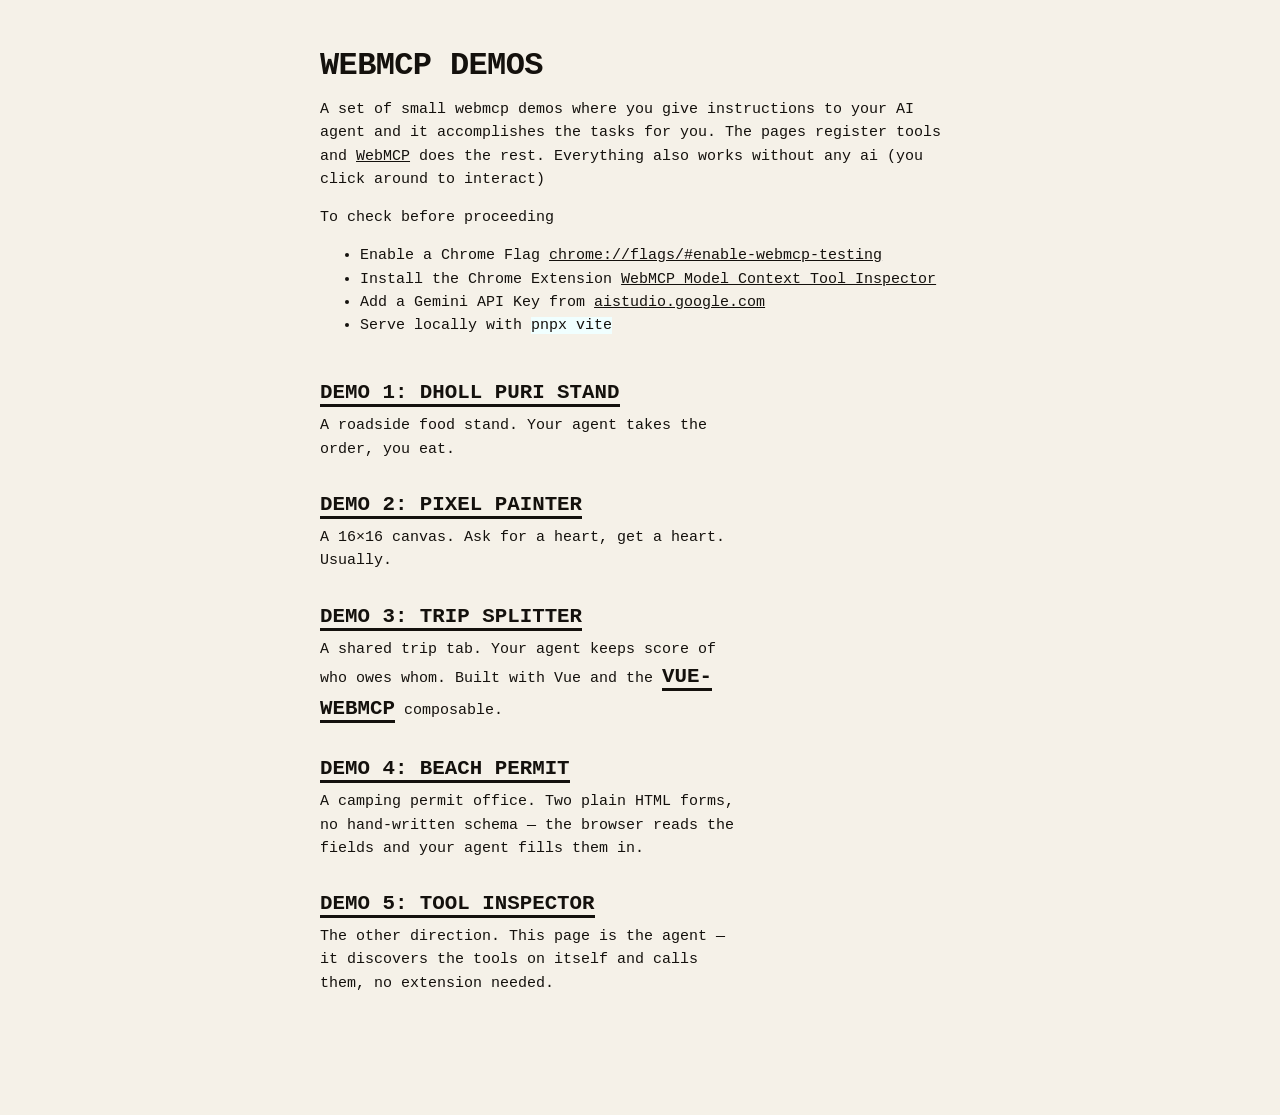
<file: index.html>
<!doctype html>
<html lang="en">
<head>
  <meta charset="utf-8" />
  <meta name="viewport" content="width=device-width, initial-scale=1" />
  <title>webmcp demos</title>
  <link rel="stylesheet" href="shared/style.css" />
  <style>
    .demo-list {
      list-style: none;
      padding: 0;
      margin: 2.5rem 0;
    }
    .demo-list li {
      margin-bottom: 1.75rem;
    }
    .demo-list a {
      font-size: 1.3rem;
      font-weight: 700;
      text-transform: uppercase;
      text-decoration: none;
      border-bottom: 3px solid var(--ink);
    }
    a:hover {
      background: var(--accent);
    }
    .demo-list p {
      margin: 0.3rem 0 0;
      max-width: 46ch;
    }
    .footnote {
      font-size: 0.8rem;
      opacity: 0.65;
      border-top: 2px solid var(--ink);
      padding-top: 1rem;
      max-width: 52ch;
    }
    .footnote a {
      color: inherit;
    }

    code {
      background-color: azure;
    }
  </style>
</head>
<body>
  <header>
    <h1>webmcp demos</h1>
    <p>
      A set of small webmcp demos where you give instructions to your AI agent and it accomplishes the tasks for you.
      The pages register tools and <a href="https://sandeep.ramgolam.com/blog/webmcp-in-the-browser">WebMCP</a> does the rest.
      Everything also works without any ai (you click around to interact)
    </p>
  </header>
  <main>
    <p class="note">
      To check before proceeding
    </p>
    <ul>
      <li>Enable a Chrome Flag <a href="chrome://flags/#enable-webmcp-testing">chrome://flags/#enable-webmcp-testing</a></li>
      <li>Install the Chrome Extension <a href="https://chromewebstore.google.com/detail/gbpdfapgefenggkahomfgkhfehlcenpd">WebMCP Model Context Tool Inspector</a></li>
      <li>Add a Gemini API Key from <a href="https://aistudio.google.com">aistudio.google.com</a></li>
      <li>Serve locally with <code>pnpx vite</code></li>
    </ul>
    <ul class="demo-list">
      <li>
        <a href="demos/dholl-puri/">DEMO 1: Dholl Puri Stand</a>
        <p>A roadside food stand. Your agent takes the order, you eat.</p>
      </li>
      <li>
        <a href="demos/pixel-painter/">DEMO 2: Pixel Painter</a>
        <p>A 16×16 canvas. Ask for a heart, get a heart. Usually.</p>
      </li>
      <li>
        <a href="demos/trip-splitter/">DEMO 3: Trip Splitter</a>
        <p>A shared trip tab. Your agent keeps score of who owes whom. Built with Vue and the <a href="https://github.com/MrSunshyne/vue-webmcp">vue-webmcp</a> composable.</p>
      </li>
      <li>
        <a href="demos/beach-permit/">DEMO 4: Beach Permit</a>
        <p>A camping permit office. Two plain HTML forms, no hand-written schema — the browser reads the fields and your agent fills them in.</p>
      </li>
      <li>
        <a href="demos/tool-inspector/">DEMO 5: Tool Inspector</a>
        <p>The other direction. This page is the agent — it discovers the tools on itself and calls them, no extension needed.</p>
      </li>
    </ul>

  </main>
</body>
</html>
</file>
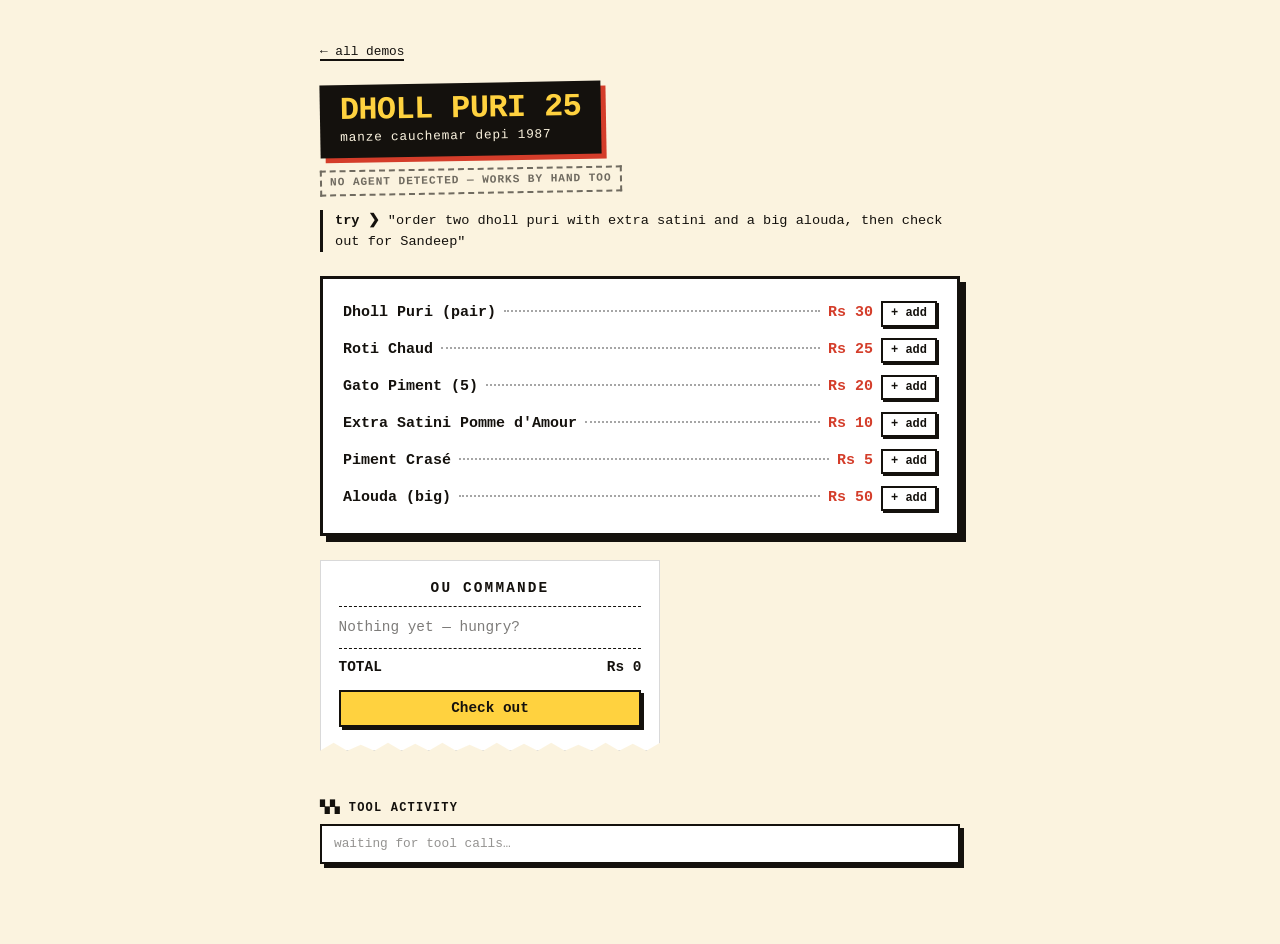
<file: demos/dholl-puri/index.html>
<!doctype html>
<html lang="en">
<head>
  <meta charset="utf-8" />
  <meta name="viewport" content="width=device-width, initial-scale=1" />
  <title>Dholl Puri Stand — webmcp demos</title>
  <link rel="stylesheet" href="../../shared/style.css" />
  <style>
    :root {
      --paper: #fbf3df;
      --accent: #ffd23f;
      --chili: #d43d2a;
    }

    .sign {
      background: var(--ink);
      color: var(--paper);
      display: inline-block;
      padding: 0.5rem 1.25rem 0.6rem;
      transform: rotate(-1deg);
      box-shadow: 5px 5px 0 var(--chili);
    }

    .sign h1 {
      margin: 0;
      color: var(--accent);
    }

    .sign p {
      margin: 0;
      font-size: 0.8rem;
      letter-spacing: 0.06em;
    }

    /* painted price board */
    .menu {
      list-style: none;
      padding: 1rem 1.25rem;
      margin: 1.5rem 0;
      border: 3px solid var(--ink);
      background: #fff;
      box-shadow: 6px 6px 0 var(--ink);
    }

    .menu li {
      display: flex;
      align-items: baseline;
      gap: 0.5rem;
      padding: 0.35rem 0;
    }

    .menu .name {
      font-weight: 700;
    }

    .menu .dots {
      flex: 1;
      border-bottom: 2px dotted rgba(0, 0, 0, 0.35);
      translate: 0 -4px;
    }

    .menu .price {
      color: var(--chili);
      font-weight: 700;
    }

    .menu button {
      font-size: 0.75rem;
      padding: 0.1rem 0.5rem;
      box-shadow: 2px 2px 0 var(--ink);
    }

    /* the order as a till receipt */
    .order {
      background: #fff;
      max-width: 340px;
      padding: 1rem 1.1rem 1.4rem;
      border: 1px solid rgba(0, 0, 0, 0.15);
      box-shadow: 0 2px 0 rgba(0, 0, 0, 0.08);
      font-size: 0.9rem;
      /* torn bottom edge */
      clip-path: polygon(0 0, 100% 0, 100% calc(100% - 8px), 96% 100%, 92% calc(100% - 7px), 88% 100%, 84% calc(100% - 8px), 80% 100%, 76% calc(100% - 6px), 72% 100%, 68% calc(100% - 8px), 64% 100%, 60% calc(100% - 7px), 56% 100%, 52% calc(100% - 8px), 48% 100%, 44% calc(100% - 6px), 40% 100%, 36% calc(100% - 8px), 32% 100%, 28% calc(100% - 7px), 24% 100%, 20% calc(100% - 8px), 16% 100%, 12% calc(100% - 6px), 8% 100%, 4% calc(100% - 8px), 0 100%);
    }

    .order strong {
      display: block;
      text-align: center;
      text-transform: uppercase;
      letter-spacing: 0.15em;
      border-bottom: 1px dashed var(--ink);
      padding-bottom: 0.4rem;
    }

    .order ul {
      list-style: none;
      margin: 0.5rem 0;
      padding: 0;
    }

    .order li {
      display: flex;
      justify-content: space-between;
      padding: 0.1rem 0;
    }

    .order .total {
      display: flex;
      justify-content: space-between;
      font-weight: 700;
      border-top: 1px dashed var(--ink);
      padding-top: 0.4rem;
      margin-bottom: 0.75rem;
    }

    .order button {
      width: 100%;
      background: var(--accent);
    }

    .confirmation {
      display: none;
      margin-top: 1.25rem;
      max-width: 340px;
      border: 3px solid var(--ink);
      background: var(--accent);
      padding: 0.75rem 1rem;
      font-weight: 700;
      transform: rotate(0.5deg);
      box-shadow: 5px 5px 0 var(--ink);
    }
  </style>
</head>
<body>
  <header>
    <a class="back" href="../../">← all demos</a>
    <div style="margin-top: 1.25rem">
      <div class="sign">
        <h1>Dholl Puri 25</h1>
        <p>manze cauchemar depi 1987</p>
      </div>
    </div>
  </header>
  <main>
    <p class="try">"order two dholl puri with extra satini and a big alouda, then check out for Sandeep"</p>
    <ul class="menu" id="menu"></ul>
    <div class="order">
      <strong>Ou commande</strong>
      <ul id="order-items"><li class="muted">Nothing yet — hungry?</li></ul>
      <div class="total"><span>TOTAL</span><span id="order-total">Rs 0</span></div>
      <button class="primary" id="checkout">Check out</button>
    </div>
    <div class="confirmation" id="confirmation"></div>
  </main>
  <script type="module" src="app.js"></script>
</body>
</html>
</file>
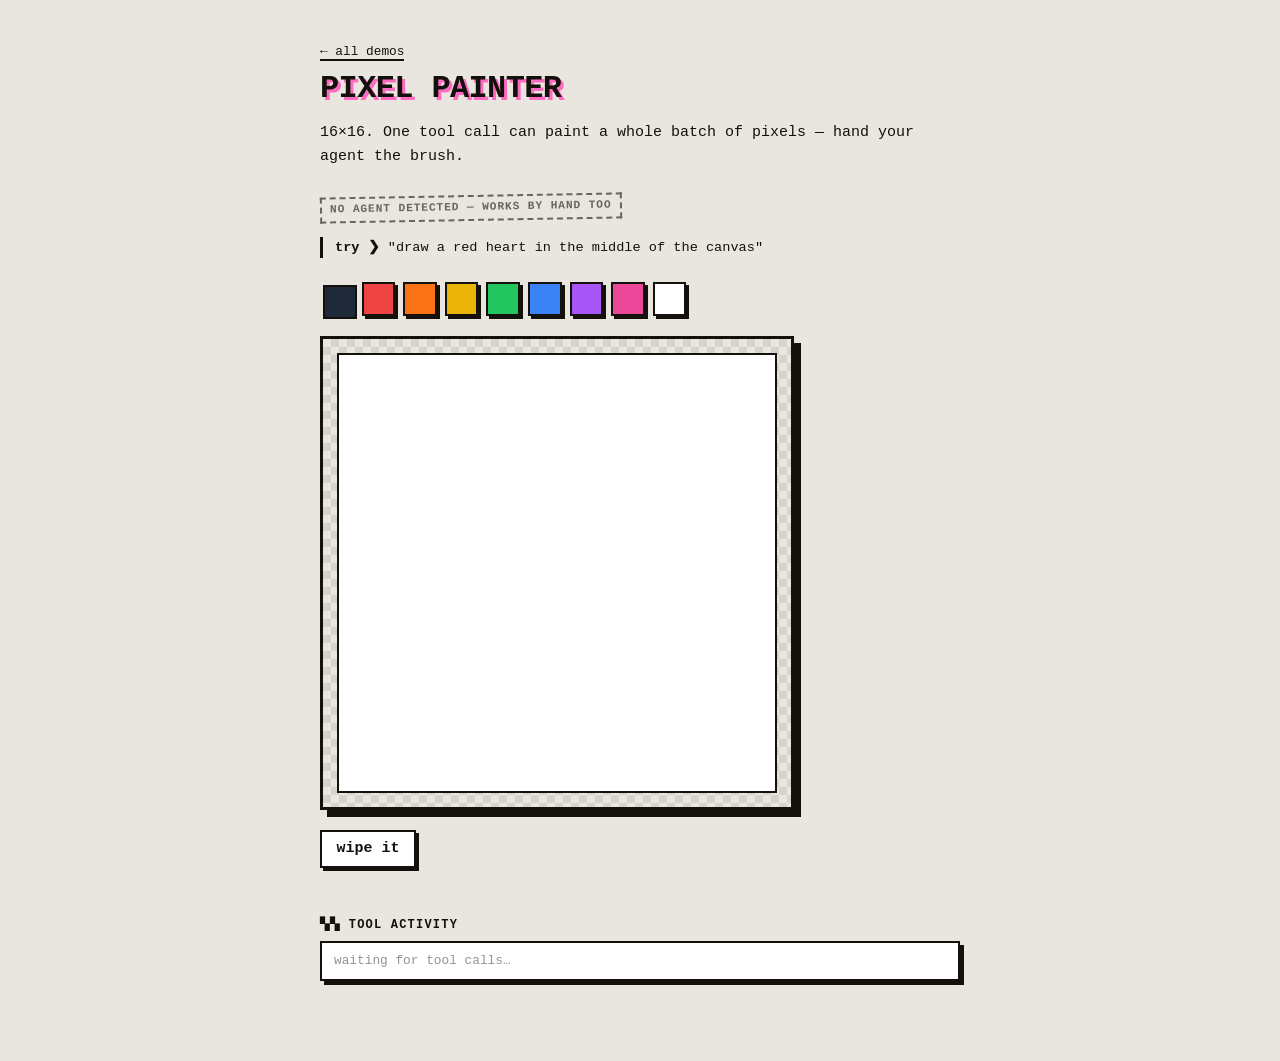
<file: demos/pixel-painter/index.html>
<!doctype html>
<html lang="en">
<head>
  <meta charset="utf-8" />
  <meta name="viewport" content="width=device-width, initial-scale=1" />
  <title>Pixel Painter — webmcp demos</title>
  <link rel="stylesheet" href="../../shared/style.css" />
  <style>
    :root {
      --paper: #e8e6df;
      --accent: #ff6ac1;
    }

    h1 {
      /* blocky, stepped title */
      text-shadow: 3px 3px 0 var(--accent);
    }

    .board-wrap {
      /* checkerboard mat behind the canvas */
      padding: 14px;
      display: inline-block;
      background:
        repeating-conic-gradient(#d6d3ca 0% 25%, transparent 0% 50%)
        0 0 / 16px 16px;
      border: 3px solid var(--ink);
      box-shadow: 7px 7px 0 var(--ink);
      max-width: 100%;
    }

    .board {
      display: grid;
      grid-template-columns: repeat(16, 1fr);
      width: min(440px, calc(100vw - 6rem));
      aspect-ratio: 1;
      border: 2px solid var(--ink);
      touch-action: none;
      cursor: crosshair;
      image-rendering: pixelated;
    }

    .board .cell {
      background: #fff;
    }

    .palette {
      display: flex;
      gap: 0.5rem;
      margin: 1.25rem 0;
      flex-wrap: wrap;
    }

    .palette button {
      width: 2.1rem;
      height: 2.1rem;
      padding: 0;
      border: 2px solid var(--ink);
      box-shadow: 3px 3px 0 var(--ink);
    }

    .palette button[aria-pressed="true"] {
      translate: 3px 3px;
      box-shadow: 0 0 0 var(--ink);
    }

    .actions {
      margin-top: 1.25rem;
    }
  </style>
</head>
<body>
  <header>
    <a class="back" href="../../">← all demos</a>
    <h1>Pixel Painter</h1>
    <p>16×16. One tool call can paint a whole batch of pixels — hand your agent the brush.</p>
  </header>
  <main>
    <p class="try">"draw a red heart in the middle of the canvas"</p>
    <div class="palette" id="palette"></div>
    <div class="board-wrap">
      <div class="board" id="board" aria-label="pixel canvas"></div>
    </div>
    <div class="actions">
      <button id="clear">wipe it</button>
    </div>
  </main>
  <script type="module" src="app.js"></script>
</body>
</html>
</file>
<file: shared/style.css>
:root {
  --ink: #14110d;
  --paper: #f5f1e8;
  --accent: #ffd23f;
}

* {
  box-sizing: border-box;
}

body {
  margin: 0;
  font-family: ui-monospace, "SF Mono", Menlo, Consolas, monospace;
  color: var(--ink);
  background: var(--paper);
  line-height: 1.55;
  font-size: 15px;
}

main,
header {
  max-width: 680px;
  margin: 0 auto;
  padding: 0 1.25rem;
}

header {
  padding-top: 2.5rem;
}

main {
  padding-bottom: 5rem;
}

h1 {
  font-size: 2rem;
  line-height: 1.1;
  margin: 0.5rem 0;
  text-transform: uppercase;
  letter-spacing: -0.02em;
}

a {
  color: inherit;
}

a.back {
  text-decoration: none;
  border-bottom: 2px solid var(--ink);
  font-size: 0.8rem;
}

a.back:hover {
  background: var(--accent);
}

.try {
  margin: 1rem 0 1.5rem;
  font-size: 0.85rem;
  border-left: 3px solid var(--ink);
  padding-left: 0.75rem;
}

.try::before {
  content: "try ❯ ";
  font-weight: 700;
}

button {
  font: inherit;
  font-weight: 700;
  border: 2px solid var(--ink);
  background: #fff;
  color: var(--ink);
  padding: 0.35rem 0.9rem;
  cursor: pointer;
  box-shadow: 3px 3px 0 var(--ink);
  transition: translate 0.08s ease, box-shadow 0.08s ease;
}

button:hover {
  background: var(--accent);
}

button:active {
  translate: 3px 3px;
  box-shadow: 0 0 0 var(--ink);
}

.muted {
  opacity: 0.55;
}

/* agent status stamp */
.webmcp-badge {
  display: inline-block;
  margin-top: 0.75rem;
  font-size: 0.7rem;
  font-weight: 700;
  text-transform: uppercase;
  letter-spacing: 0.08em;
  border: 2px solid var(--ink);
  padding: 0.15rem 0.5rem;
  transform: rotate(-1deg);
}

.webmcp-badge[data-state="on"] {
  background: #b7f7c1;
}

.webmcp-badge[data-state="off"] {
  background: transparent;
  border-style: dashed;
  opacity: 0.6;
}

/* tool call tape */
.webmcp-log {
  margin-top: 3rem;
}

.webmcp-log h2 {
  font-size: 0.75rem;
  font-weight: 700;
  text-transform: uppercase;
  letter-spacing: 0.1em;
  margin: 0 0 0.4rem;
}

.webmcp-log h2::before {
  content: "▚▚ ";
}

.webmcp-log ol {
  list-style: none;
  margin: 0;
  padding: 0.5rem 0.75rem;
  font-size: 0.8rem;
  border: 2px solid var(--ink);
  background: #fff;
  box-shadow: 4px 4px 0 var(--ink);
  min-height: 2.2rem;
}

.webmcp-log ol:empty::before {
  content: "waiting for tool calls…";
  opacity: 0.45;
}

.webmcp-log li {
  padding: 0.2rem 0;
  border-bottom: 1px dashed rgba(0, 0, 0, 0.25);
}

.webmcp-log li:last-child {
  border-bottom: none;
}

.webmcp-log code {
  font-weight: 700;
  background: var(--accent);
  padding: 0 0.3rem;
}

.webmcp-log .args {
  opacity: 0.6;
}

.webmcp-log .result::before {
  content: "→ ";
}

.webmcp-log .ms {
  opacity: 0.4;
  font-size: 0.7rem;
}

.webmcp-log .ms::before {
  content: " · ";
}
</file>
